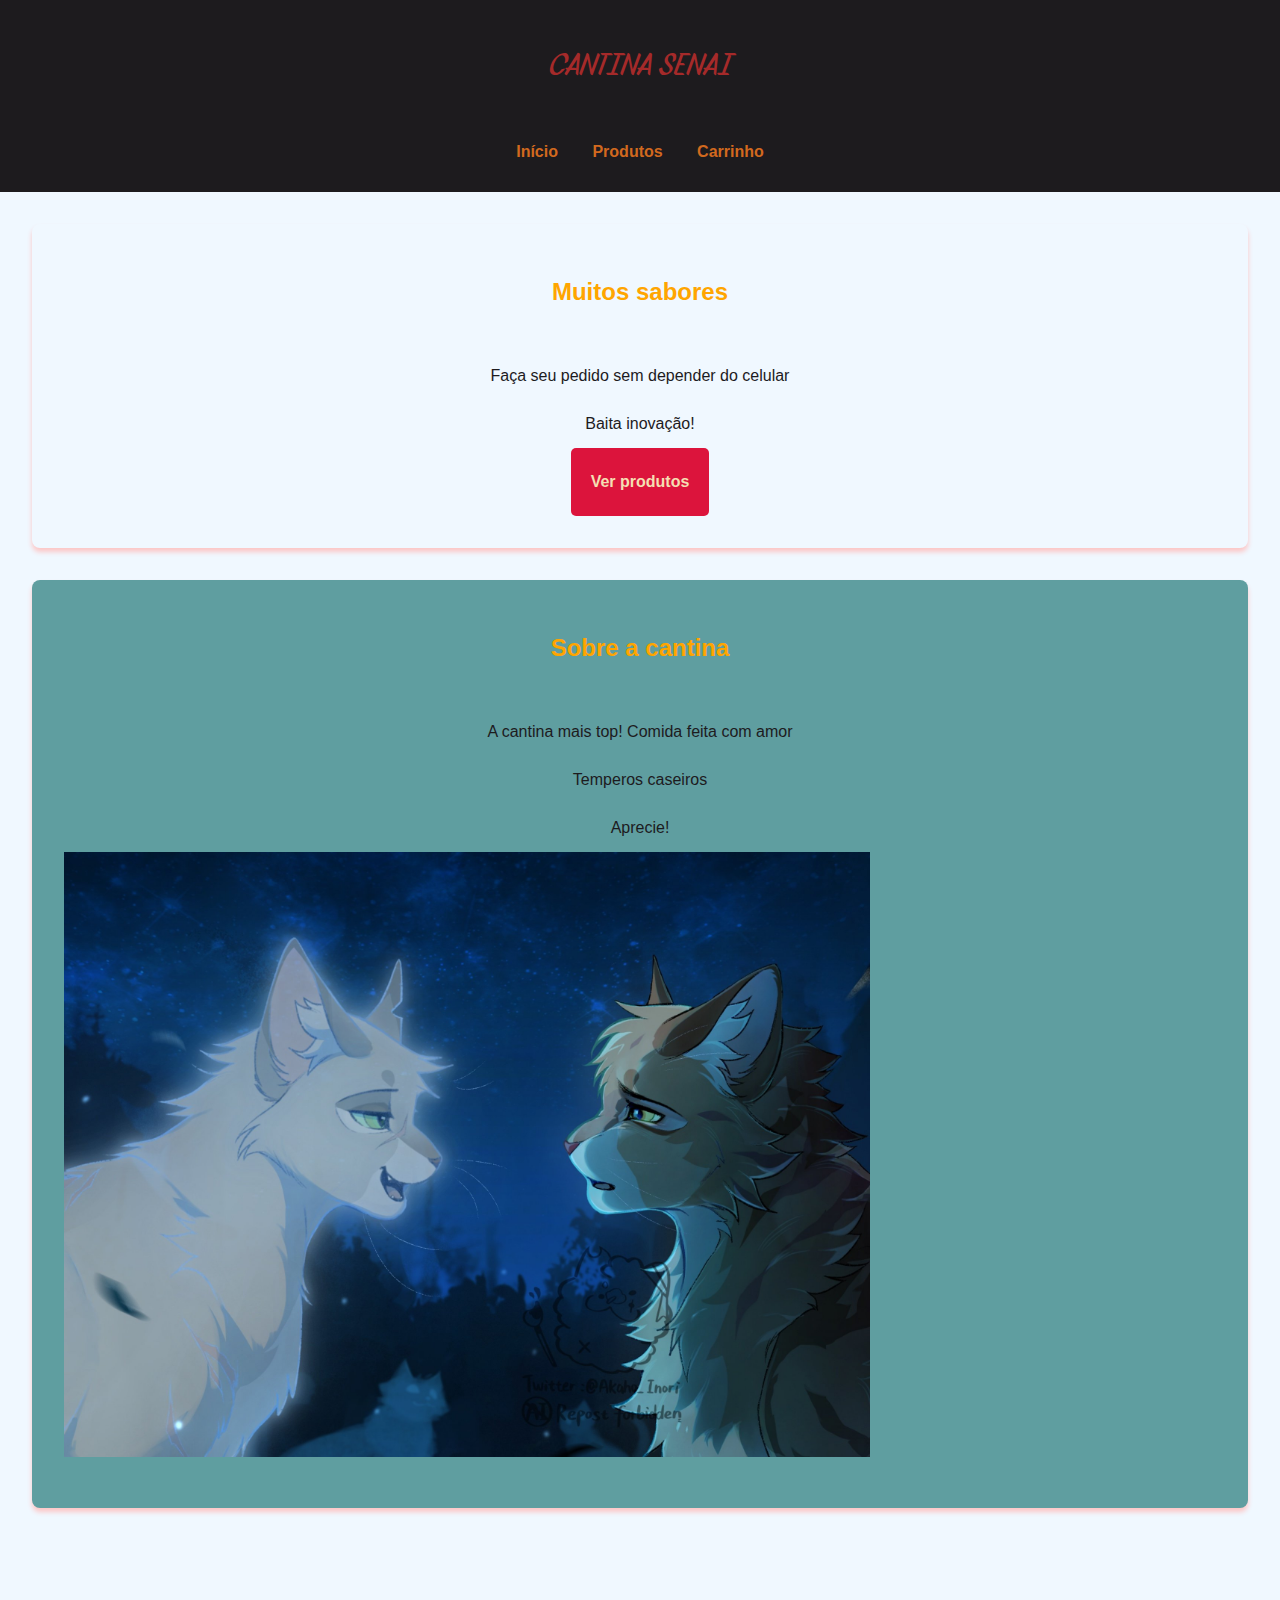
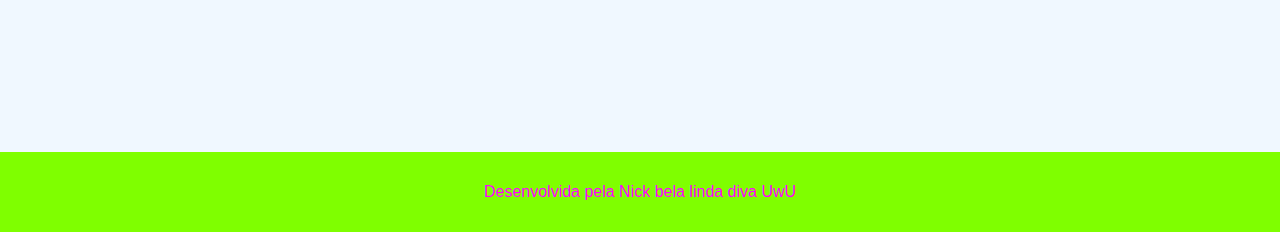
<file: index.html>
<!DOCTYPE html>
<html lang="pt-br">
<head>
    <meta charset="UTF-8">
    <meta name="viewport" content="width=device-width, initial-scale=1.0">
    <title>Cantina SENAI | Início </title>
    <link rel="stylesheet" href="CSS/base.css">
    <link rel="stylesheet" href="CSS/index.css">
</head>
<body>
    <header class="main-header">
        <h1>CANTINA SENAI</h1>
        <nav>
            <ul>
                <li><a href="index.html">Início</a></li>
                <li><a href="produtos.html">Produtos</a></li>
                <li><a href="carrinhos.html">Carrinho</a></li>
            </ul>
        </nav>
    </header>

    <main>
        <section class="slogan">
            <div class="slogan-content">
                <h2>Muitos sabores</h2>
                <p>Faça seu pedido sem depender do celular</p>
                <p>Baita inovação!</p>
                <a href="produtos.html" class="btn">Ver produtos</a>
            </div>
        </section>

        <section class="sobre">
            <div class="sobre-conteudo">
                <h2>Sobre a cantina</h2>
                <p>A cantina mais top! Comida feita com amor
                <br>Temperos caseiros
                <br>Aprecie!
                </p>
                <img src="alder.jpg" alt="Foto povo feliz" class="fotenha-cantina" style="width: 70%; align-self: center;">

            </div>
        </section>
    </main>

    <footer class="footlose">
        <p>Desenvolvida pela Nick bela linda diva UwU</p>
    </footer>

</body>
</html>
</file>
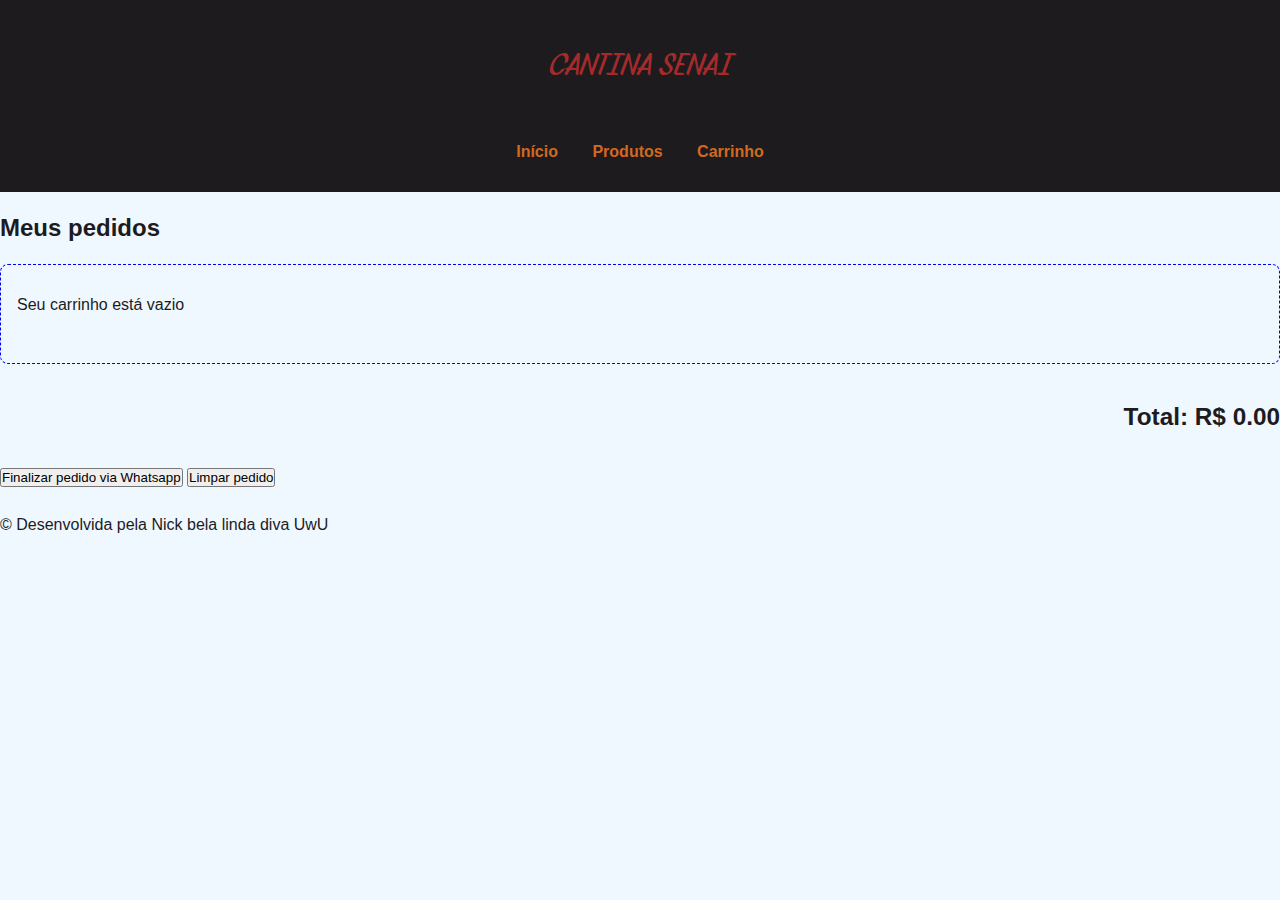
<file: carrinhos.html>
<!DOCTYPE html>
<html lang="en">
<head>
    <meta charset="UTF-8">
    <meta name="viewport" content="width=device-width, initial-scale=1.0">
    <title>Cantina SENAI | Carrinho </title>
    <link rel="stylesheet" href="CSS/base.css">
    <link rel="stylesheet" href="CSS/carrinhos.css">
</head>
<body>
    <header class="main-header">
        <h1>CANTINA SENAI</h1>
        <nav>
            <ul>
                <li><a href="index.html">Início</a></li>
                <li><a href="produtos.html">Produtos</a></li>
                <li><a href="carrinhos.html">Carrinho</a></li>
            </ul>
        </nav>
    </header>

    <main>
        <section class="card-section">
            <h2>Meus pedidos</h2>
            <div id="card-items-container">
                <p>Seu carrinho está vazio</p>
            </div>
            <div class="card-total">
                <h3>Total: <span id="card-total-value">R$ 0,00</span></h3>
            </div>
            <button id="checkout-btn">Finalizar pedido via Whatsapp</button>
            <button id="limpar-pedido">Limpar pedido</button>
        </section>
    </main>

     <footer class="footlose">
        <p> &copy; Desenvolvida pela Nick bela linda diva UwU</p>
    </footer>
    <script src="js/script.js"> </script>
</body>
</html>
</file>
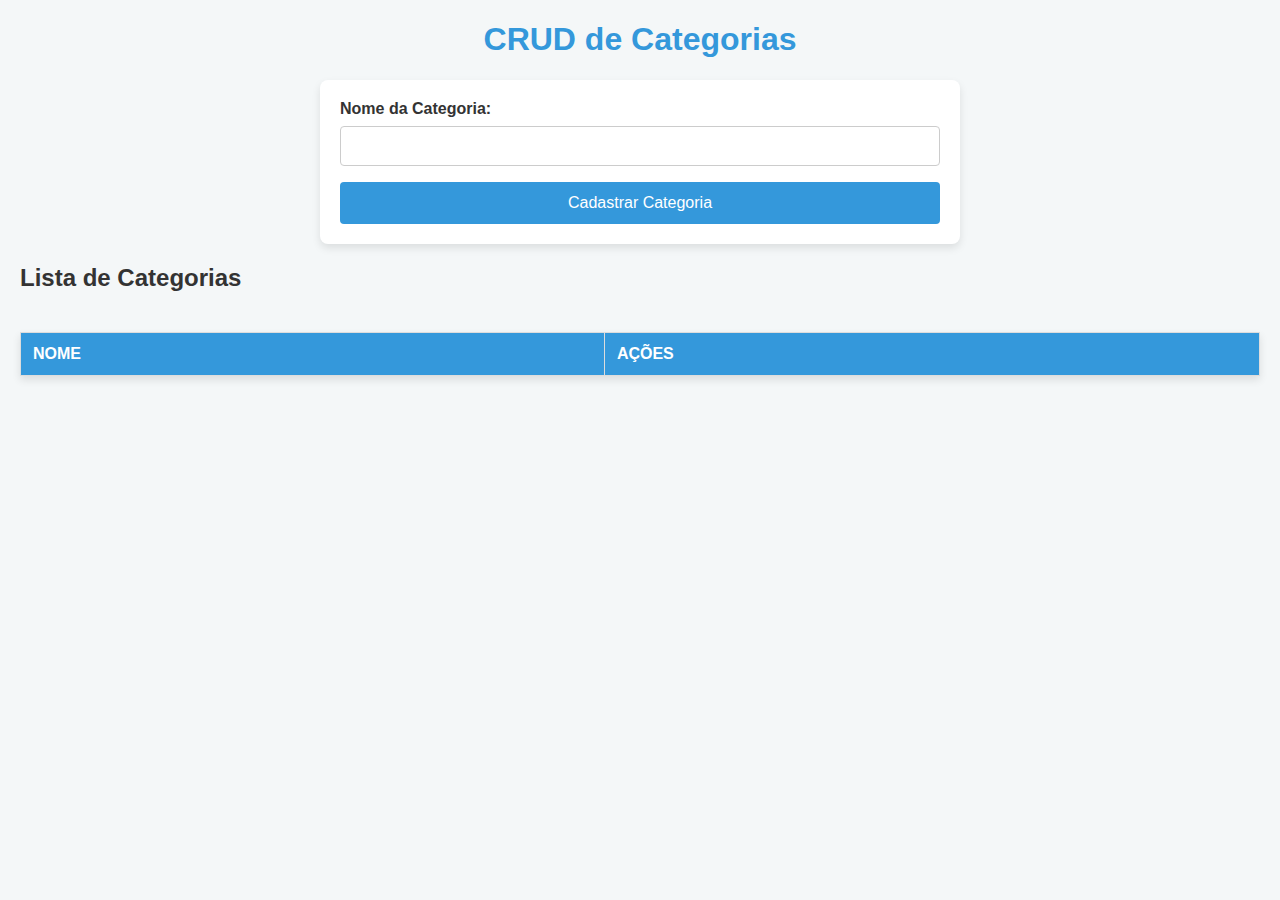
<file: categoria-crud.html>
<!DOCTYPE html>
<html lang="pt-BR"> 
<head>
    <meta charset="UTF-8">
    <meta name="viewport" content="width=device-width, initial-scale=1.0">
    <title>CRUD de Categorias</title>
    <style>
        body {
            font-family: Arial, sans-serif;
            background-color: #f4f7f8;
            color: #333;
            margin: 20px;
        }

        h1 {
            text-align: center;
            color: #3498db;
        }

        form {
            max-width: 600px;
            background: white;
            padding: 20px;
            margin: 0 auto;
            border-radius: 8px;
            box-shadow: 0 4px 8px rgba(0, 0, 0, 0.1);
        }

        label {
            display: block;
            margin-bottom: 8px;
            font-weight: bold;
        }

        input[type="text"] {
            width: 100%;
            padding: 10px;
            margin-bottom: 16px;
            border: 1px solid #ccc;
            border-radius: 4px;
            box-sizing: border-box;
            font-size: 16px;
        }

        input[type="text"]:focus {
            border-color: #3498db;
            outline: none;
        }

        input[type="submit"] {
            background: #3498db;
            color: white;
            padding: 12px 20px;
            border: none;
            cursor: pointer;
            font-size: 16px;
            border-radius: 4px;
            transition: background 0.3s;
            width: 100%;
        }

        input[type="submit"]:hover {
            background: #2980b9;
        }

        table {
            width: 100%;
            border-collapse: collapse;
            margin-top: 40px;
            background-color: white;
            box-shadow: 0 4px 8px rgba(0, 0, 0, 0.1);
        }

        table th, table td {
            padding: 12px;
            text-align: left;
            border: 1px solid #ddd;
        }

        table th {
            background-color: #3498db;
            color: white;
            text-transform: uppercase;
        }

        table tr:nth-child(even) {
            background-color: #f9f9f9;
        }

        .actions {
            display: flex;
            gap: 10px;
        }

        .actions button {
            padding: 6px 12px;
            border-radius: 4px;
            cursor: pointer;
            border: none;
            transition: background 0.3s;
        }

        .actions .edit-btn {
            background-color: #f39c12;
            color: white;
        }

        .actions .edit-btn:hover {
            background-color: #e67e22;
        }

        .actions .delete-btn {
            background-color: #e74c3c;
            color: white;
        }

        .actions .delete-btn:hover {
            background-color: #c0392b;
        }

        .form-actions {
            display: flex;
            gap: 10px;
            justify-content: center;
        }
    </style>
</head>
<body>

    <h1>CRUD de Categorias</h1>

    <!-- Formulário de cadastro de categoria -->
    <div id="categoria-form">
        <form id="categoria-form">
            <label for="nome_categoria">Nome da Categoria:</label>
            <input type="text" id="nome_categoria" name="nome_categoria" required>

            <div class="form-actions">
                <input type="submit" value="Cadastrar Categoria" id="submit-categoria-btn">
                <button type="button" id="cancel-btn" style="display: none;">Cancelar</button>
            </div>
        </form>
    </div>

    <!-- Tabela de Categorias -->
    <h2>Lista de Categorias</h2>
    <table id="categorias-table">
        <thead>
            <tr>
                <th>Nome</th>
                <th>Ações</th>
            </tr>
        </thead>
        <tbody>
            <!-- Categorias serão inseridas aqui dinamicamente -->
        </tbody>
    </table>

    <script>
        const apiUrl = 'http://localhost:8000/api/';
        let editingCategoryId = null;

        // Função para carregar as categorias
        async function getCategorias() {
            try {
                const response = await fetch(apiUrl + 'categorias/');
                const categorias = await response.json();

                const tbody = document.getElementById('categorias-table').getElementsByTagName('tbody')[0];
                tbody.innerHTML = ''; // Limpar antes de adicionar as novas categorias

                categorias.forEach(categoria => {
                    const tr = document.createElement('tr');
                    tr.innerHTML = `
                        <td>${categoria.nome}</td>
                        <td class="actions">
                            <button class="edit-btn" onclick="editarCategoria(${categoria.id}, '${categoria.nome}')">Editar</button>
                            <button class="delete-btn" onclick="deletarCategoria(${categoria.id})">Excluir</button>
                        </td>
                    `;
                    tbody.appendChild(tr);
                });
            } catch (error) {
                console.error('Erro ao carregar categorias:', error);
            }
        }

        // Função para criar nova categoria
        async function criarCategoria(event) {
            event.preventDefault();

            const nome = document.getElementById('nome_categoria').value;

            const fd = new FormData();
            fd.append('nome', nome);

            try {
                const response = await fetch(apiUrl + 'categorias/', {
                    method: 'POST',
                    body: fd
                });

                if (!response.ok) {
                    throw new Error('Erro ao cadastrar categoria');
                }

                const categoriaCriada = await response.json();
                console.log('Categoria criada com sucesso:', categoriaCriada);

                // Atualizar a tabela com a nova categoria
                getCategorias();

                // Limpar o campo
                document.getElementById('nome_categoria').value = '';
            } catch (error) {
                console.error('Erro ao criar categoria:', error);
                alert('Ocorreu um erro ao criar a categoria. Detalhes: ' + error.message);
            }
        }

        // Função para editar categoria
        function editarCategoria(id, nome) {
            document.getElementById('nome_categoria').value = nome;
            document.getElementById('submit-categoria-btn').value = 'Atualizar Categoria';
            document.getElementById('cancel-btn').style.display = 'inline-block';
            editingCategoryId = id;
        }

        // Função para cancelar edição
        document.getElementById('cancel-btn').addEventListener('click', () => {
            document.getElementById('nome_categoria').value = '';
            document.getElementById('submit-categoria-btn').value = 'Cadastrar Categoria';
            document.getElementById('cancel-btn').style.display = 'none';
            editingCategoryId = null;
        });

        // Função para atualizar categoria
        async function atualizarCategoria(event) {
            event.preventDefault();

            const nome = document.getElementById('nome_categoria').value;

            const fd = new FormData();
            fd.append('nome', nome);

            try {
                const response = await fetch(`${apiUrl}categorias/${editingCategoryId}/`, {
                    method: 'PUT',
                    body: fd
                });

                if (!response.ok) {
                    throw new Error('Erro ao atualizar categoria');
                }

                const categoriaAtualizada = await response.json();
                console.log('Categoria atualizada com sucesso:', categoriaAtualizada);

                // Atualizar a tabela com a categoria editada
                getCategorias();

                // Limpar os campos e voltar ao estado inicial
                document.getElementById('nome_categoria').value = '';
                document.getElementById('submit-categoria-btn').value = 'Cadastrar Categoria';
                document.getElementById('cancel-btn').style.display = 'none';
                editingCategoryId = null;
            } catch (error) {
                console.error('Erro ao atualizar categoria:', error);
                alert('Ocorreu um erro ao atualizar a categoria. Detalhes: ' + error.message);
            }
        }

        // Função para deletar categoria
        async function deletarCategoria(id) {
            if (confirm('Você tem certeza que deseja excluir esta categoria?')) {
                try {
                    const response = await fetch(`${apiUrl}categorias/${id}/`, {
                        method: 'DELETE'
                    });

                    if (!response.ok) {
                        throw new Error('Erro ao excluir categoria');
                    }

                    console.log('Categoria excluída com sucesso');
                    getCategorias();
                } catch (error) {
                    console.error('Erro ao excluir categoria:', error);
                    alert('Ocorreu um erro ao excluir a categoria. Detalhes: ' + error.message);
                }
            }
        }

        // Inicialização da página
        document.addEventListener('DOMContentLoaded', () => {
            getCategorias(); // Carregar categorias existentes

            // Enviar formulário sem recarregar a página
            document.getElementById('submit-categoria-btn').addEventListener('click', (event) => {
                if (editingCategoryId) {
                    atualizarCategoria(event);
                } else {
                    criarCategoria(event);
                }
            });
        });
    </script>

</body>
</html>
</file>
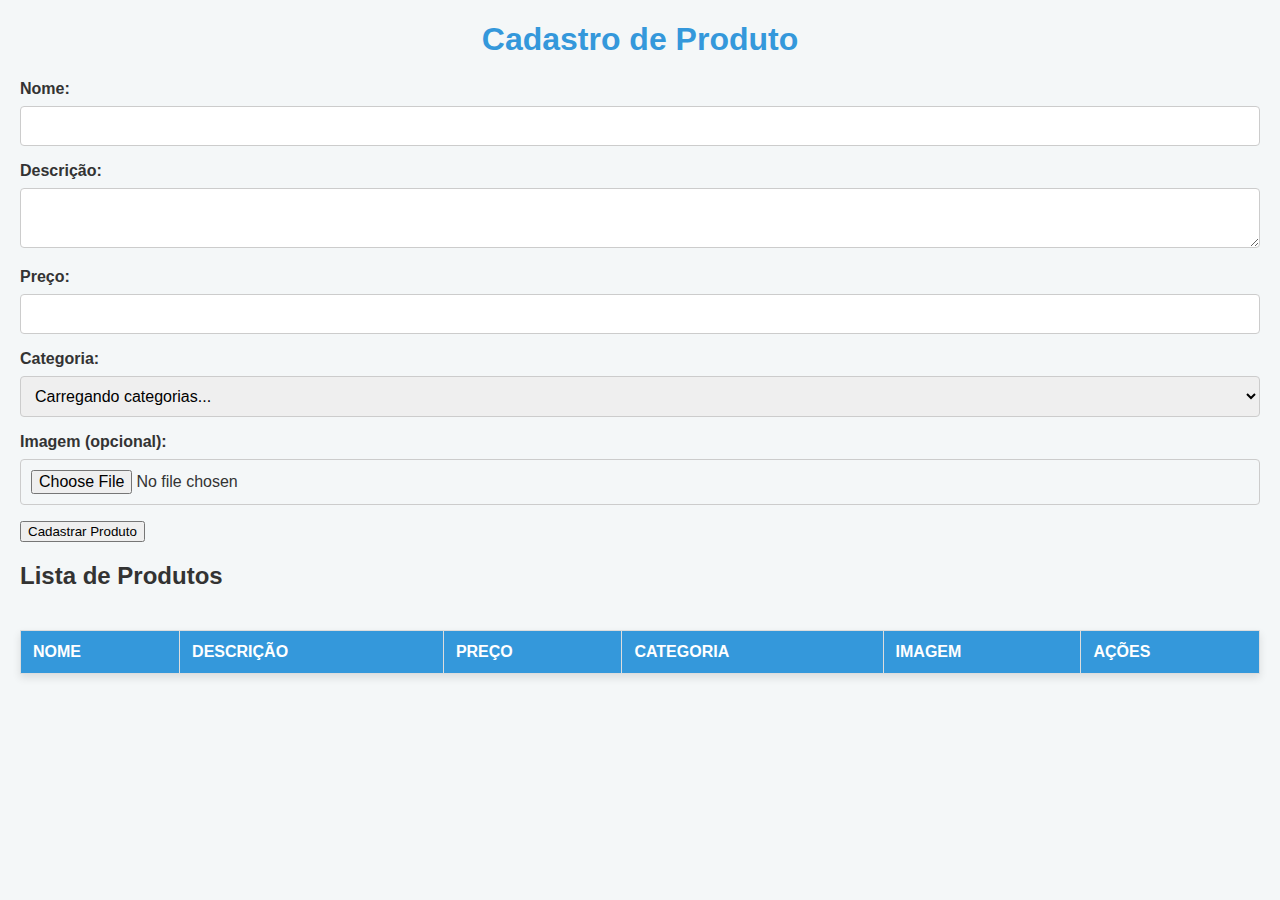
<file: produtos-crud.html>
<!DOCTYPE html>
<html lang="pt-BR">
<head>
    <meta charset="UTF-8">
    <meta name="viewport" content="width=device-width, initial-scale=1.0">
    <title>Cadastro de Produto</title>
    <style>
        body {
            font-family: Arial, sans-serif;
            background-color: #f4f7f8;
            color: #333;
            margin: 20px;
        }

        h1 {
            text-align: center;
            color: #3498db;
        }

        form {
            max-width: 600px;
            background: white;
            padding: 20px;
            margin: 0 auto;
            border-radius: 8px;
            box-shadow: 0 4px 8px rgba(0, 0, 0, 0.1);
        }

        label {
            display: block;
            margin-bottom: 8px;
            font-weight: bold;
        }

        input[type="text"],
        input[type="number"],
        textarea,
        select,
        input[type="file"] {
            width: 100%;
            padding: 10px;
            margin-bottom: 16px;
            border: 1px solid #ccc;
            border-radius: 4px;
            box-sizing: border-box;
            font-size: 16px;
        }

        input[type="submit"] {
            background: #3498db;
            color: white;
            padding: 12px 20px;
            border: none;
            cursor: pointer;
            font-size: 16px;
            border-radius: 4px;
            width: 100%;
        }

        table {
            width: 100%;
            border-collapse: collapse;
            margin-top: 40px;
            background-color: white;
            box-shadow: 0 4px 8px rgba(0, 0, 0, 0.1);
        }

        table th, table td {
            padding: 12px;
            text-align: left;
            border: 1px solid #ddd;
        }

        table th {
            background-color: #3498db;
            color: white;
            text-transform: uppercase;
        }

        table tr:nth-child(even) {
            background-color: #f9f9f9;
        }

        .actions {
            display: flex;
            gap: 10px;
            justify-content: center;
        }

        .actions button {
            background: #3498db;
            color: white;
            border: none;
            padding: 8px 12px;
            cursor: pointer;
            font-size: 14px;
            border-radius: 4px;
        }

        .actions button:hover {
            background: #2980b9;
        }
    </style>
</head>
<body>

    <h1>Cadastro de Produto</h1>

    <!-- Formulário de cadastro de produto -->
    <div id="produto-form">
        <label for="nome">Nome:</label>
        <input type="text" id="nome" name="nome" required>

        <label for="descricao">Descrição:</label>
        <textarea id="descricao" name="descricao" required></textarea>

        <label for="preco">Preço:</label>
        <input type="number" id="preco" name="preco" step="0.01" required>

        <label for="categoria_id">Categoria:</label>
        <select id="categoria_id" name="categoria_id" required>
            <option value="">Carregando categorias...</option>
        </select>

        <label for="imagem">Imagem (opcional):</label>
        <input type="file" id="imagem" name="imagem" accept="image/*">

        <input type="button" value="Cadastrar Produto" id="submit-btn" onclick="criarProduto(event)">
    </div>

    <h2>Lista de Produtos</h2>
    <table id="produto-table">
        <thead>
            <tr>
                <th>Nome</th>
                <th>Descrição</th>
                <th>Preço</th>
                <th>Categoria</th>
                <th>Imagem</th>
                <th>Ações</th>
            </tr>
        </thead>
        <tbody>
            <!-- Produtos serão inseridos aqui dinamicamente -->
        </tbody>
    </table>
 
    <script>
        const apiUrl = 'http://localhost:8000/api/';

        // Carregar categorias
        async function getCategorias() {
            try {
                const response = await fetch(apiUrl + 'categorias/');
                const categorias = await response.json();

                const select = document.getElementById('categoria_id');
                select.innerHTML = '<option value="">Selecione uma categoria</option>';

                categorias.forEach(categoria => {
                    const option = document.createElement('option');
                    option.value = categoria.id;
                    option.textContent = categoria.nome;
                    select.appendChild(option);
                });
            } catch (error) {
                console.error('Erro ao carregar categorias:', error);
            }
        }

        // Buscar produtos e atualizar a tabela
        async function getProduto() {
            try {
                const response = await fetch(apiUrl + 'produto/');
                const produto = await response.json();

                const tbody = document.getElementById('produto-table').getElementsByTagName('tbody')[0];
                tbody.innerHTML = ''; // Limpar antes de adicionar os novos produtos

                produto.forEach(produto => {
                    const tr = document.createElement('tr');
                    tr.innerHTML = `
                        <td>${produto.nome}</td>
                        <td>${produto.descricao}</td>
                        <td>R$ ${produto.preco}</td>
                        <td>${produto.categoria.nome}</td>
                        <td>${produto.imagem ? `<img src="${produto.imagem}" style="max-height:60px;">` : ''}</td>
                        <td class="actions">
                            <button onclick="editarProduto(${produto.id})">Alterar</button>
                            <button onclick="deletarProduto(${produto.id})">Excluir</button>
                        </td>
                    `;
                    tbody.appendChild(tr);
                });
            } catch (error) {
                console.error('Erro ao carregar produtos:', error);
            }
        }

        // Função para editar produto
        async function editarProduto(id) {
            try {
                const response = await fetch(apiUrl + 'produto/' + id + '/');
                const produto = await response.json();

                // Preencher o formulário com os dados do produto
                document.getElementById('nome').value = produto.nome;
                document.getElementById('descricao').value = produto.descricao;
                document.getElementById('preco').value = produto.preco;
                document.getElementById('categoria_id').value = produto.categoria.id;

                // Alterar o botão para "Alterar Produto"
                const submitBtn = document.getElementById('submit-btn');
                submitBtn.value = "Alterar Produto";
                submitBtn.setAttribute('onclick', `atualizarProduto(${id}, event)`); // Atualiza a função

            } catch (error) {
                console.error('Erro ao editar produto:', error);
            }
        }

        // Função para cadastrar produto
        async function criarProduto(event) {
            event.preventDefault();  // Impede o comportamento padrão do formulário (evita refresh da página)

            const nome = document.getElementById('nome').value;
            const descricao = document.getElementById('descricao').value;
            const preco = document.getElementById('preco').value;
            const categoriaId = document.getElementById('categoria_id').value;
            const imagem = document.getElementById('imagem').files[0];

            const fd = new FormData();
            fd.append('nome', nome);
            fd.append('descricao', descricao);
            fd.append('preco', preco);
            fd.append('categoria_id', categoriaId);
            if (imagem) fd.append('imagem', imagem);

            try {
                const response = await fetch(apiUrl + 'produto/', {
                    method: 'POST',
                    body: fd
                });

                if (!response.ok) {
                    throw new Error('Erro ao cadastrar produto');
                }

                const produtoCriado = await response.json();
                console.log('Produto criado com sucesso:', produtoCriado);

                // Atualizar a tabela com o novo produto
                const tbody = document.getElementById('produto-table').getElementsByTagName('tbody')[0];
                const tr = document.createElement('tr');
                tr.innerHTML = `
                    <td>${produtoCriado.nome}</td>
                    <td>${produtoCriado.descricao}</td>
                    <td>R$ ${produtoCriado.preco}</td>
                    <td>${produtoCriado.categoria.nome}</td>
                    <td>${produtoCriado.imagem ? `<img src="${produtoCriado.imagem}" style="max-height:60px;">` : ''}</td>
                    <td class="actions">
                        <button onclick="editarProduto(${produtoCriado.id})">Alterar</button>
                        <button onclick="deletarProduto(${produtoCriado.id})">Excluir</button>
                    </td>
                `;
                tbody.appendChild(tr);

                // Limpar os campos do formulário
                document.getElementById('nome').value = '';
                document.getElementById('descricao').value = '';
                document.getElementById('preco').value = '';
                document.getElementById('categoria_id').value = '';
                document.getElementById('imagem').value = '';
                document.getElementById('submit-btn').value = "Cadastrar Produto"; // Resetar o botão
                document.getElementById('submit-btn').setAttribute('onclick', 'criarProduto(event)'); // Resetar a função de cadastro
            } catch (error) {
                console.error('Erro ao criar produto:', error);
                alert('Ocorreu um erro ao criar o produto. Detalhes: ' + error.message);
            }
        }

        // Função para atualizar produto
        async function atualizarProduto(id, event) {
            event.preventDefault();

            const nome = document.getElementById('nome').value;
            const descricao = document.getElementById('descricao').value;
            const preco = document.getElementById('preco').value;
            const categoriaId = document.getElementById('categoria_id').value;
            const imagem = document.getElementById('imagem').files[0];

            const fd = new FormData();
            fd.append('nome', nome);
            fd.append('descricao', descricao);
            fd.append('preco', preco);
            fd.append('categoria_id', categoriaId);
            if (imagem) fd.append('imagem', imagem);

            try {
                const response = await fetch(apiUrl + 'produto/' + id + '/', {
                    method: 'PUT',
                    body: fd
                });

                if (!response.ok) {
                    throw new Error('Erro ao atualizar produto');
                }

                const produtoAtualizado = await response.json();
                console.log('Produto atualizado com sucesso:', produtoAtualizado);

                // Atualizar a tabela
                getProduto();

                // Limpar o formulário e resetar o botão
                document.getElementById('nome').value = '';
                document.getElementById('descricao').value = '';
                document.getElementById('preco').value = '';
                document.getElementById('categoria_id').value = '';
                document.getElementById('imagem').value = '';
                document.getElementById('submit-btn').value = "Cadastrar Produto";
                document.getElementById('submit-btn').setAttribute('onclick', 'criarProduto(event)');
            } catch (error) {
                console.error('Erro ao atualizar produto:', error);
                alert('Erro ao atualizar produto');
            }
        }

        // Deletar produto
        async function deletarProduto(id) {
            const confirmDelete = confirm("Você tem certeza que deseja excluir este produto?");
            if (!confirmDelete) return;

            try {
                const response = await fetch(apiUrl + 'produto/' + id + '/', {
                    method: 'DELETE',
                });

                if (!response.ok) {
                    throw new Error('Erro ao excluir produto');
                }

                alert('Produto excluído com sucesso!');
                getProduto(); // Atualiza a tabela após exclusão
            } catch (error) {
                console.error('Erro ao excluir produto:', error);
                alert('Erro ao excluir produto!');
            }
        }

        // Inicializar a página
        getCategorias(); // Carregar categorias
        getProduto();   // Carregar produtos
    </script>

</body>
</html>
</file>
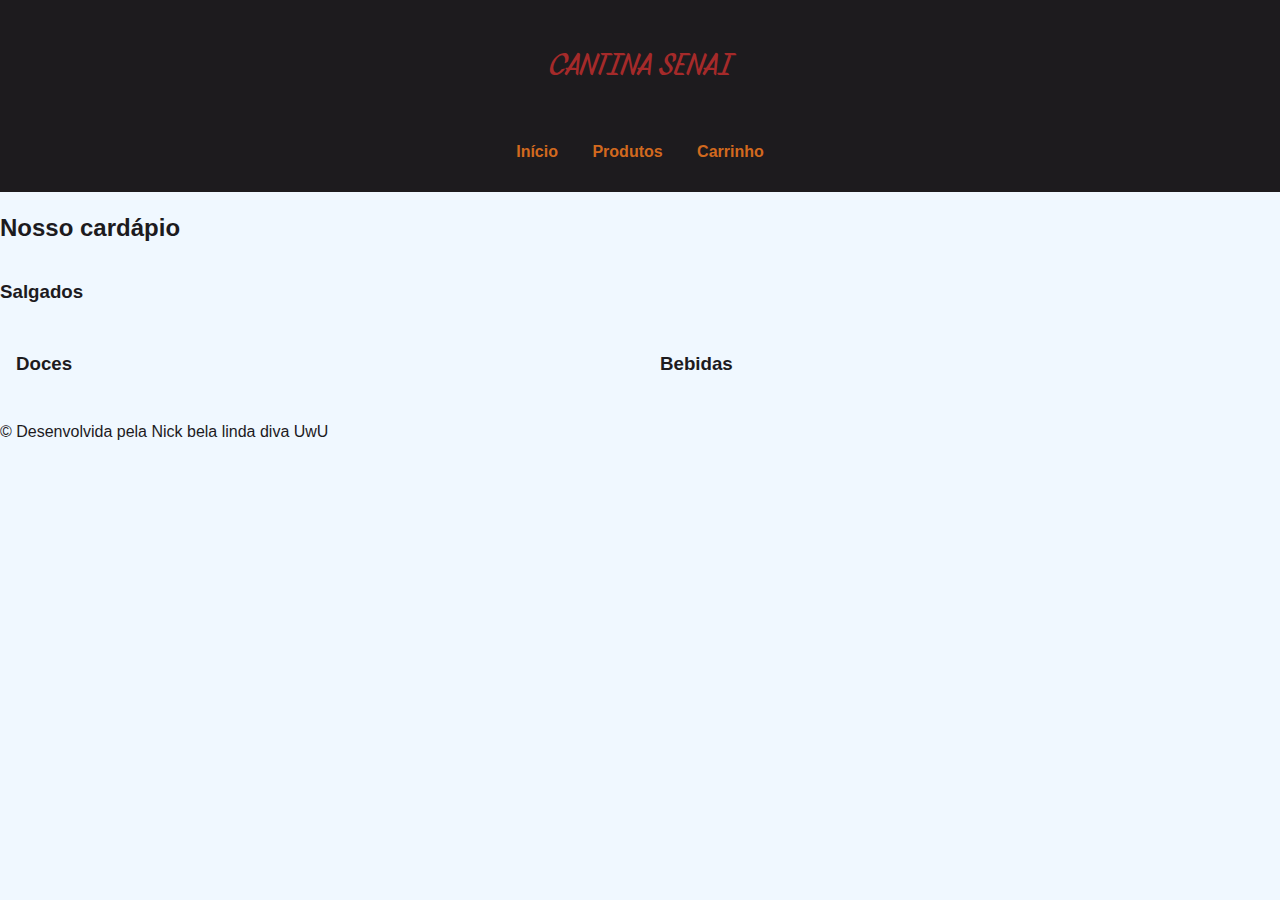
<file: produtos.html>
<!DOCTYPE html>
<html lang="en">
<head>
    <meta charset="UTF-8">
    <meta name="viewport" content="width=device-width, initial-scale=1.0">
    <title>Cantina SENAI | Produtos </title>
    <link rel="stylesheet" href="CSS/base.css">
    <link rel="stylesheet" href="CSS/produtos.css">
</head>
<body>
    <header class="main-header">
        <h1>CANTINA SENAI</h1>
        <nav>
            <ul>
                <li><a href="index.html">Início</a></li>
                <li><a href="produtos.html">Produtos</a></li>
                <li><a href="carrinhos.html">Carrinho</a></li>
            </ul>
        </nav>
    </header>

    <section class="produto-grid">
        <h2>Nosso cardápio</h2>

        <h3>Salgados</h3>
        <div class="container-grid" id="salgados">
           

        <h3>Doces</h3>
         <div class="container-grid" id= "doces">
           
        </div>

        <h3>Bebidas</h3>
         <div class="container-grid" id="refrigerantes">
           
            
        </div>
    </section>

     <footer class="footlose">
        <p> &copy; Desenvolvida pela Nick bela linda diva UwU</p>
    </footer>
    <script src="js/script.js"> </script>
</body>
</html>
</file>
<file: CSS/base.css>
@import url('https://fonts.googleapis.com/css2?family=Story+Script&display=swap');

*{
    margin: 0;
    padding: 0;
    box-sizing: border-box;
    font-family: 'Roboto', sans-serif;
}

body{
    background-color: aliceblue;
    color: rgb(29, 27, 30);
    line-height: 3.0;
}

.main-header{
    background-color: rgb(29, 27, 30);
    color: aliceblue;
    padding: 1rem;
    text-align: center;
    position: sticky;
    top: 0;
    z-index: 1000;
}

.main-header > h1{
    color: brown;
    font-family: "Story Script", sans-serif;
    font-weight: 400;
}

nav > ul{
    list-style: none;
    padding: 1rem 0 0 0;
}

nav ul li{
    display: inline-block;
    margin: 0 15px;
}

nav ul li a{
    color:chocolate;
    text-decoration: none;
    font-weight: bold;
    transition: color 0.3s ease;
}

nav ul li a:hover{
    color: aliceblue;
}

nav ul li a:active{
    border-bottom: 2px solid orchid;
}
</file>
<file: CSS/index.css>
.slogan{
    text-align: center;
    background: url(https://i.ytimg.com/vi/zutLyXdt_yo/maxresdefault.jpg) no-repeat center top/cover;
}

main{
    padding: 2rem;
    margin: 0 auto;
}

section{
    margin-bottom: 2rem;
    background-color: cadetblue;
    padding: 2rem;
    border-radius: 8px;
    box-shadow: 0 4px 5px rgb(252, 198, 198);
}

section h2{
    text-align: center;
    color: orange;
    margin-bottom: 1.5rem;
}

section p{
    text-align: center;
}

.footlose{
    background-color:chartreuse;
    color:magenta;
    padding: 1rem 0;
    text-align: center;
    margin-top: 20dvh;
}

.btn{
    display: inline-block;
    background-color: crimson;
    color: wheat;
    padding: 10px 20px;
    text-decoration: none;
    border-radius: 5px;
    border: none;
    font-weight: bold;
    cursor: pointer;
    transition: background-color 0.3s, ease transform 0.2s ease;
}

.btn:hover{
    background-color: firebrick;
    transform: translate(10px);
}
</file>
<file: CSS/carrinhos.css>
.card-section #card-items-container{
    border: 1px dashed blue;
    padding: 1rem;
    margin-bottom: 1rem;
    border-radius: 8px;
    min-height: 100px;
}

.card-total{
    text-align: right;
    font-size: 1.3rem;
    
}
</file>
<file: CSS/produtos.css>
.container-grid{
    display: grid;
    grid-template-columns: repeat(auto-fit, minmax(30px, 1fr));
    gap: 2.5rem;
    padding: 1rem;
}

.card{
    background: white;
    border: 1px solid gainsboro;
    border-radius: 8px;
    text-align: center;
    padding: 1rem;
    box-shadow: 0 2px 5px gainsboro;
    transition: transform 0.3s ease, box-shadow 0.3s ease;
}

.card:hover{
    transform: scale(1.05);
    box-shadow: 0 8px 15px gainsboro;
}
.card img{
    max-width: 100%;
    height: 150px;
    object-fit: cover;
    border-radius: 8px;
}

.card h4{
    margin: 1rem 0 0.5rem 0;
    color: green;
}

.card .price{
    font-size: 1.5rem;
    font-weight: bold;
    color: gold;
    margin-bottom: 1rem;
}

.titulo{
    justify-self: center;
}
</file>
